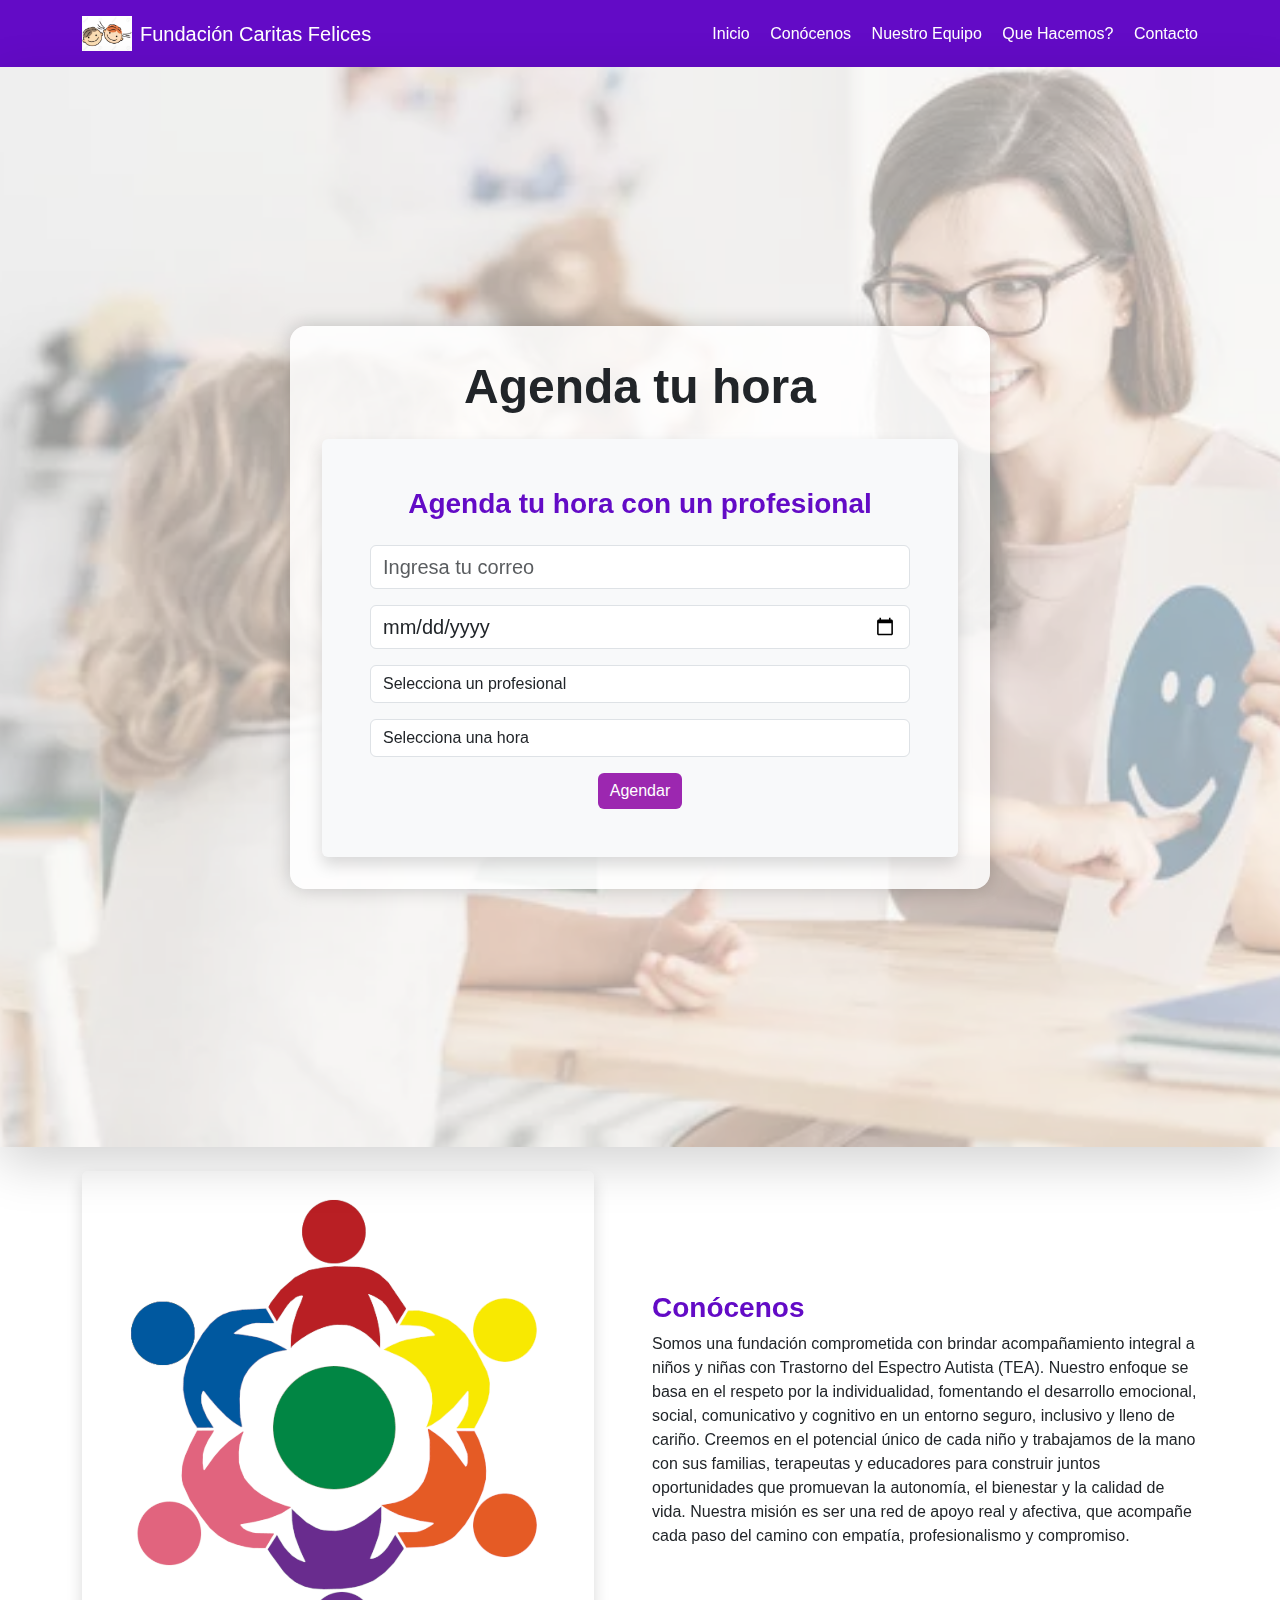
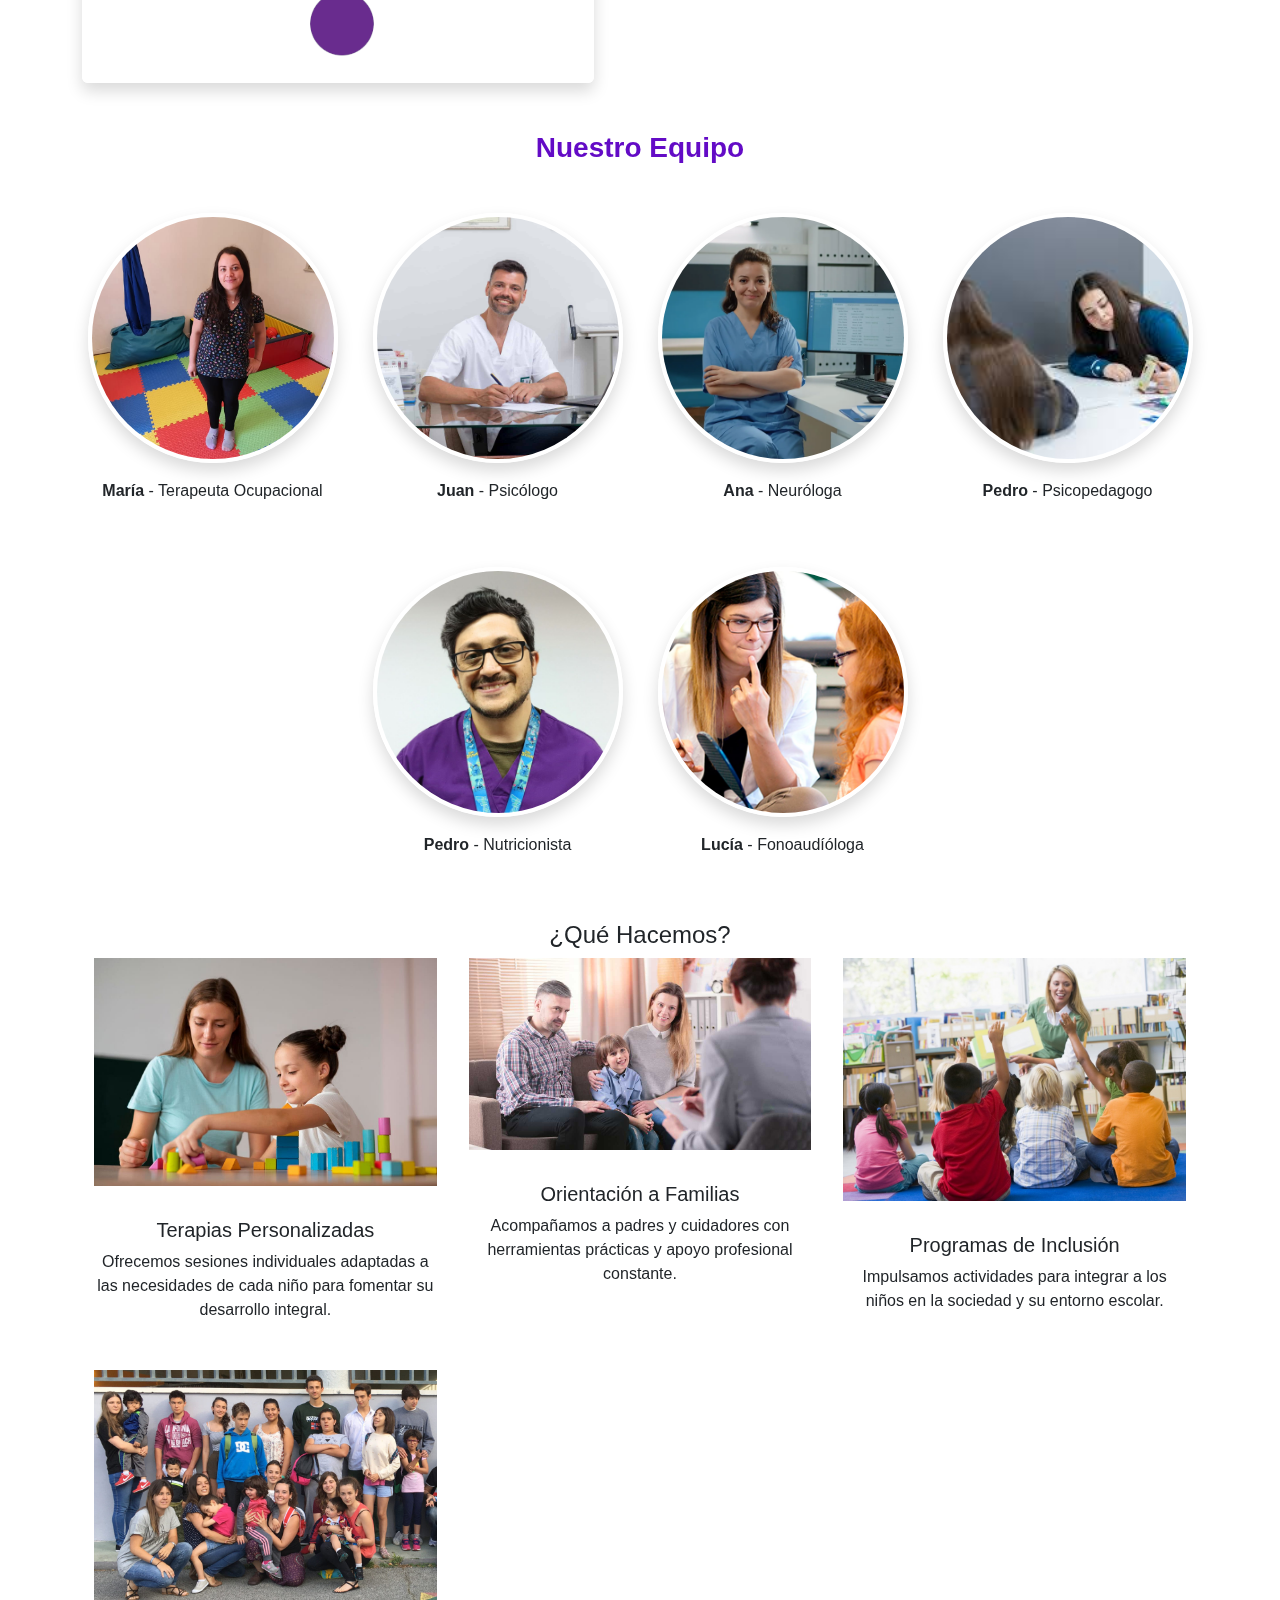
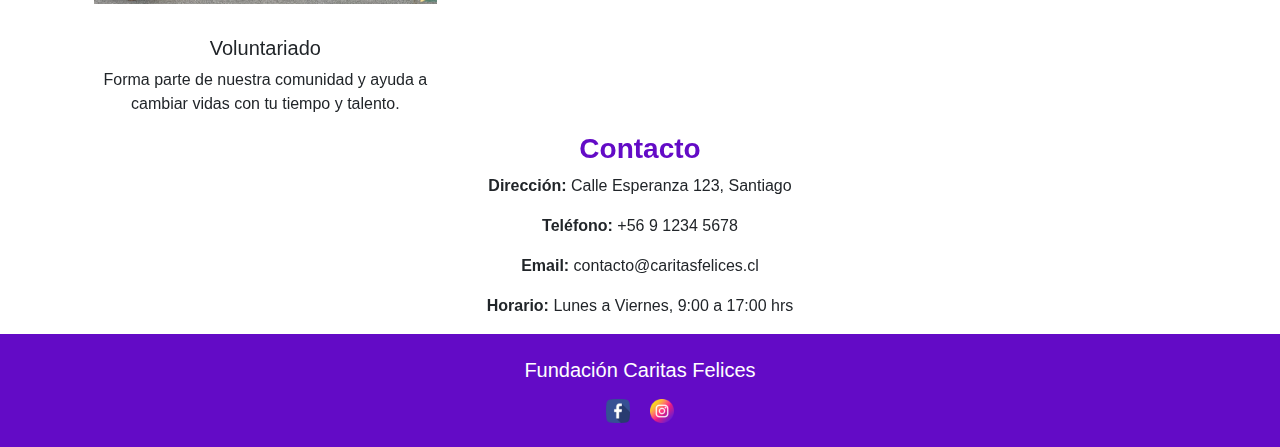
<file: html/index.html>
<!DOCTYPE html>
<html lang="es">
<head>
  <meta charset="UTF-8">
  <meta name="viewport" content="width=device-width, initial-scale=1.0">
  <title>Fundación Caritas Felices</title>
  <link rel="stylesheet" href="https://cdn.jsdelivr.net/npm/bootstrap@5.3.0/dist/css/bootstrap.min.css">
  <link rel="stylesheet" href="../css/styles.css">
</head>
<body>
  <header class="bg-purple text-white py-3 shadow-sm">
    <div class="container d-flex justify-content-between align-items-center">
      <div class="d-flex align-items-center">
        <img src="../image/ninoynina.png" alt="niño y niña" width="50" class="me-2">
        <h1 class="h5 m-0">Fundación Caritas Felices</h1>
      </div>
      <nav>
        <a href="#inicio" class="text-white me-3 text-decoration-none">Inicio</a>
        <a href="#conocenos" class="text-white me-3 text-decoration-none">Conócenos</a>
        <a href="#equipo" class="text-white me-3 text-decoration-none">Nuestro Equipo</a>
        <a href="#informacion" class="text-white me-3 text-decoration-none">Que Hacemos?</a>
        <a href="#contacto" class="text-white text-decoration-none">Contacto</a>
      </nav>
    </div>
  </header>

    <section id="inicio" class="inicio-hero bg-white shadow-lg py-5">
  <div class="contenido-hero container">
    <h2 class="display-5 fw-semibold text-center mb-4">Agenda tu hora</h2>

        <div class="agendar-box p-5 rounded bg-light shadow w-100 mx-auto" style="max-width: 900px;">
          <h3 class="mb-4 text-center">Agenda tu hora con un profesional</h3>
          <div class="d-flex flex-column flex-md-row justify-content-center align-items-center gap-3 flex-wrap">
            <input type="email" class="form-control fs-5" placeholder="Ingresa tu correo" required>
            <input type="date" class="form-control fs-5" required>
         <select class="form-control w-100" required>
         <option value="">Selecciona un profesional</option>
         <option value="maria">María - Terapeuta Ocupacional</option>
         <option value="juan">Juan - Psicólogo</option>
         <option value="ana">Ana - Neuróloga</option>
         <option value="pedro">Pedro - Psicopedagogo</option>
         <option value="lucia">Lucía - Fonoaudióloga</option>
      </select>
        <select class="form-control w-100" required>
        <option value="">Selecciona una hora</option>
        <option value="09:00">09:00</option>
        <option value="10:00">10:00</option>
        <option value="11:00">11:00</option>
        <option value="12:00">12:00</option>
        <option value="13:00">13:00</option>
        <option value="14:00">14:00</option>
        <option value="15:00">15:00</option>
        <option value="16:00">16:00</option>
        <option value="17:00">17:00</option>
        <option value="18:00">18:00</option>
      </select>
        <button class="btn btn-primary" onclick="location.href='gracias.html'">Agendar</button>
      </div>
    </div>
    
  </div>
</section>

  <main class="container mt-4">
    <section id="conocenos" class="row align-items-center mb-5">
      <div class="col-md-6">
        <img src="../image/Logo.png" alt="Conócenos" class="img-fluid rounded shadow">
      </div>
      <div class="col-md-6">
        <h3>Conócenos</h3>
        <p>Somos una fundación comprometida con brindar acompañamiento integral a niños y niñas con Trastorno del Espectro Autista (TEA). Nuestro enfoque se basa en el respeto por la individualidad, fomentando el desarrollo emocional, social, comunicativo y cognitivo en un entorno seguro, inclusivo y lleno de cariño.
Creemos en el potencial único de cada niño y trabajamos de la mano con sus familias, terapeutas y educadores para construir juntos oportunidades que promuevan la autonomía, el bienestar y la calidad de vida. Nuestra misión es ser una red de apoyo real y afectiva, que acompañe cada paso del camino con empatía, profesionalismo y compromiso.</p>
      </div>
    </section>

    <section id="equipo" class="text-center mb-5">
      <h3 class="mb-5">Nuestro Equipo</h3>
      <div class="row justify-content-center gx-4 gy-5">
        <div class="col-md-3">
          <img src="../image/Terapeuta.png" class="img-fluid rounded-circle mb-3 shadow equipo-img" alt="María">
          <p><strong>María</strong> - Terapeuta Ocupacional</p>
        </div>
        <div class="col-md-3">
          <img src="../image/Psicologo.png" class="img-fluid rounded-circle mb-3 shadow equipo-img" alt="María">
          <p><strong>Juan</strong> - Psicólogo</p>
        </div>
        <div class="col-md-3">
          <img src="../image/Ana.png" class="img-fluid rounded-circle mb-3 shadow equipo-img" alt="María">
          <p><strong>Ana</strong> - Neuróloga</p>
        </div>
        <div class="col-md-3">
          <img src="../image/Psicopedagoga.png" class="img-fluid rounded-circle mb-3 shadow equipo-img" alt="María">
          <p><strong>Pedro</strong> - Psicopedagogo</p>
        </div>
        <div class="col-md-3">
          <img src="../image/nutricionista1.jpg" class="img-fluid rounded-circle mb-3 shadow equipo-img" alt="María">
          <p><strong>Pedro</strong> - Nutricionista</p>
        </div>
        <div class="col-md-3">
          <img src="../image/fonoaudiologa.jpg" class="img-fluid rounded-circle mb-3 shadow equipo-img" alt="María">
          <p><strong>Lucía</strong> - Fonoaudíóloga</p>
        </div>
      </div>
    </section>

    <section id="informacion" class="options-section text-center">
      <div class="container">
        <h4>¿Qué Hacemos?</h4>
        <div class="options-grid">
          <div class="option-box">
            <img src="../image/Terapia.jpg" alt="Terapias">
            <h5>Terapias Personalizadas</h5>
            <p>Ofrecemos sesiones individuales adaptadas a las necesidades de cada niño para fomentar su desarrollo integral.</p>
          </div>
          <div class="option-box">
            <img src="../image/Orientacion.jpg" alt="Orientación">
            <h5>Orientación a Familias</h5>
            <p>Acompañamos a padres y cuidadores con herramientas prácticas y apoyo profesional constante.</p>
          </div>
          <div class="option-box">
            <img src="../image/Integracion.jpg" alt="Inclusión">
            <h5>Programas de Inclusión</h5>
            <p>Impulsamos actividades para integrar a los niños en la sociedad y su entorno escolar.</p>
          </div>
          <div class="option-box">
            <img src="../image/Voluntariado.jpg" alt="Voluntariado">
            <h5>Voluntariado</h5>
            <p>Forma parte de nuestra comunidad y ayuda a cambiar vidas con tu tiempo y talento.</p>
          </div>
        </div>
      </div>
    </section>

    <section id="contacto" class="mb-6 text-center">
      <h3>Contacto</h3>
      <p><strong>Dirección:</strong> Calle Esperanza 123, Santiago</p>
      <p><strong>Teléfono:</strong> +56 9 1234 5678</p>
      <p><strong>Email:</strong> contacto@caritasfelices.cl</p>
      <p><strong>Horario:</strong> Lunes a Viernes, 9:00 a 17:00 hrs</p>
    </section>
  </main>

  <footer class="bg-purple text-white text-center py-4 mt-auto">
    <div class="container">
      <h1 class="h5 mb-3">Fundación Caritas Felices</h1>
      <a href="#" class="text-white me-3"><img src="../image/facebook.png" alt="Facebook" width="24"></a>
      <a href="#" class="text-white"><img src="../image/instagram.png" alt="Instagram" width="24"></a>
    </div>
  </footer>
</body>
</html>
</file>
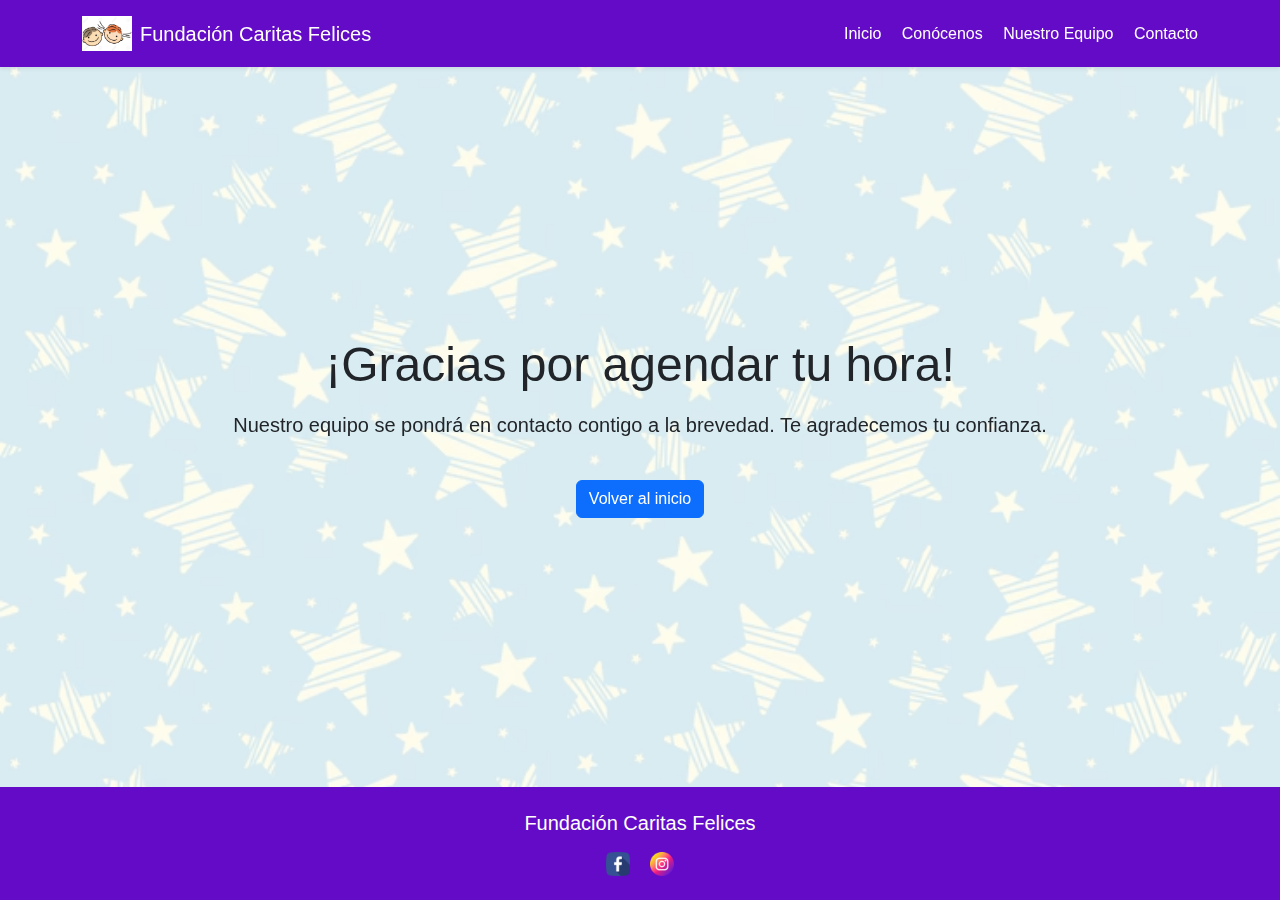
<file: html/gracias.html>
<!DOCTYPE html>
<html lang="es">
<head>
  <meta charset="UTF-8" />
  <meta name="viewport" content="width=device-width, initial-scale=1.0"/>
  <title>Gracias - Fundación Caritas Felices</title>
  <link rel="stylesheet" href="https://cdn.jsdelivr.net/npm/bootstrap@5.3.0/dist/css/bootstrap.min.css"/>
  <link rel="stylesheet" href="../css/styles.css"/>
</head>
<body>
  <header class="bg-purple text-white py-3 shadow-sm">
    <div class="container d-flex justify-content-between align-items-center">
      <div class="d-flex align-items-center">
        <img src="../image/ninoynina.png" alt="niño y niña" width="50" class="me-2"/>
        <h1 class="h5 m-0">Fundación Caritas Felices</h1>
      </div>
      <nav>
        <a href="index.html#inicio" class="text-white me-3 text-decoration-none">Inicio</a>
        <a href="index.html#conocenos" class="text-white me-3 text-decoration-none">Conócenos</a>
        <a href="index.html#equipo" class="text-white me-3 text-decoration-none">Nuestro Equipo</a>
        <a href="index.html#contacto" class="text-white text-decoration-none">Contacto</a>
      </nav>
    </div>
  </header>

  <main class="container d-flex flex-column justify-content-center align-items-center text-center py-5">
    <h2 class="display-5 text-purple mb-3">¡Gracias por agendar tu hora!</h2>
    <p class="lead">Nuestro equipo se pondrá en contacto contigo a la brevedad. Te agradecemos tu confianza.</p>
    <a href="index.html" class="btn btn-primary mt-4">Volver al inicio</a>
  </main>

  <footer class="bg-purple text-white text-center py-4 mt-auto">
    <h1 class="h5 mb-3">Fundación Caritas Felices</h1>
    <a href="#" class="text-white me-3"><img src="../image/facebook.png" alt="Facebook" width="24"></a>
    <a href="#" class="text-white"><img src="../image/instagram.png" alt="Instagram" width="24"></a>
  </footer>
</body>
</html>
</file>
<file: css/styles.css>
:root {
  --main-purple: #630bc6;
  --accent-purple: #9c27b0;
  --hover-purple: #7b1fa2;
  --text-dark: #333;
  --bg-overlay: rgba(255, 255, 255, 0.6);
  --font-main: 'Segoe UI', sans-serif;
}

html, body {
  height: 100%;
  margin: 0;
  font-family: var(--font-main);
}

body {
  position: relative;
  display: flex;
  flex-direction: column;
  min-height: 100vh;
  background: url('../image/fondo.png') no-repeat center center fixed;
  background-size: cover;
  z-index: 0;
}

body::before {
  content: "";
  position: fixed;
  top: 0;
  left: 0;
  width: 100%;
  height: 100%;
  background-color: var(--bg-overlay);
  z-index: 0;
  pointer-events: none;
}

header, main, footer {
  position: relative;
  z-index: 1;
}

main {
  max-width: 90%;
  margin: 0 auto;
  flex: 1;
}

.bg-purple {
  background-color: var(--main-purple);
}

h3 {
  color: var(--main-purple);
  font-weight: 600;
}

button.btn-primary {
  background-color: var(--accent-purple);
  border: none;
  transition: background-color 0.3s ease;
}

button.btn-primary:hover {
  background-color: var(--hover-purple);
}

footer {
  text-align: center;
  width: 100%;
  background-color: var(--main-purple);
}

#equipo .col-md-2,
#equipo .col-md-3 {
  display: flex;
  flex-direction: column;
  align-items: center;
  text-align: center;
  transition: transform 0.3s ease;
}

#equipo .col-md-2:hover,
#equipo .col-md-3:hover {
  transform: translateY(-5px);
}

#equipo img {
  border: 4px solid #fff;
  box-shadow: 0 4px 10px rgba(0, 0, 0, 0.1);
  transition: box-shadow 0.3s ease;
}

#equipo img:hover {
  box-shadow: 0 8px 20px rgba(0, 0, 0, 0.15);
}

#inicio.inicio-hero {
  position: relative;
  width: 100vw;
  min-height: 120vh;
  height: auto;
  padding: 5vh 0; 
  background-image: url('../image/ninoEnTerapia.jpg');
  background-position: center;
  background-repeat: no-repeat;
  background-size: cover;
  display: flex;
  align-items: center;
  justify-content: center;
  z-index: 2;
}

#inicio.inicio-hero::before {
  content: "";
  position: absolute;
  inset: 0;
  background-color: rgba(255, 255, 255, 0.6); /* opcional: para legibilidad */
  z-index: 1;
}

#inicio .contenido-hero {
  position: relative;
  z-index: 2;
  background-color: rgba(255, 255, 255, 0.85);
  padding: 2rem;
  border-radius: 1rem;
  box-shadow: 0 0 20px rgba(0,0,0,0.2);
  width: 90%;
  max-width: 700px;
  text-align: center;
}


.options-grid {
  display: grid;
  grid-template-columns: repeat(auto-fit, minmax(250px, 1fr));
  gap: 2rem;
}

.option-box img {
  width: 100%;
  max-width: 100%;
  height: auto;
  margin-bottom: 2rem;
}


input[type="date"], input[type="time"] {
  min-width: 150px;
}

.equipo-img {
  width: 250px;
  height: 250px;
  object-fit: cover;
  object-position: center;
}
</file>
